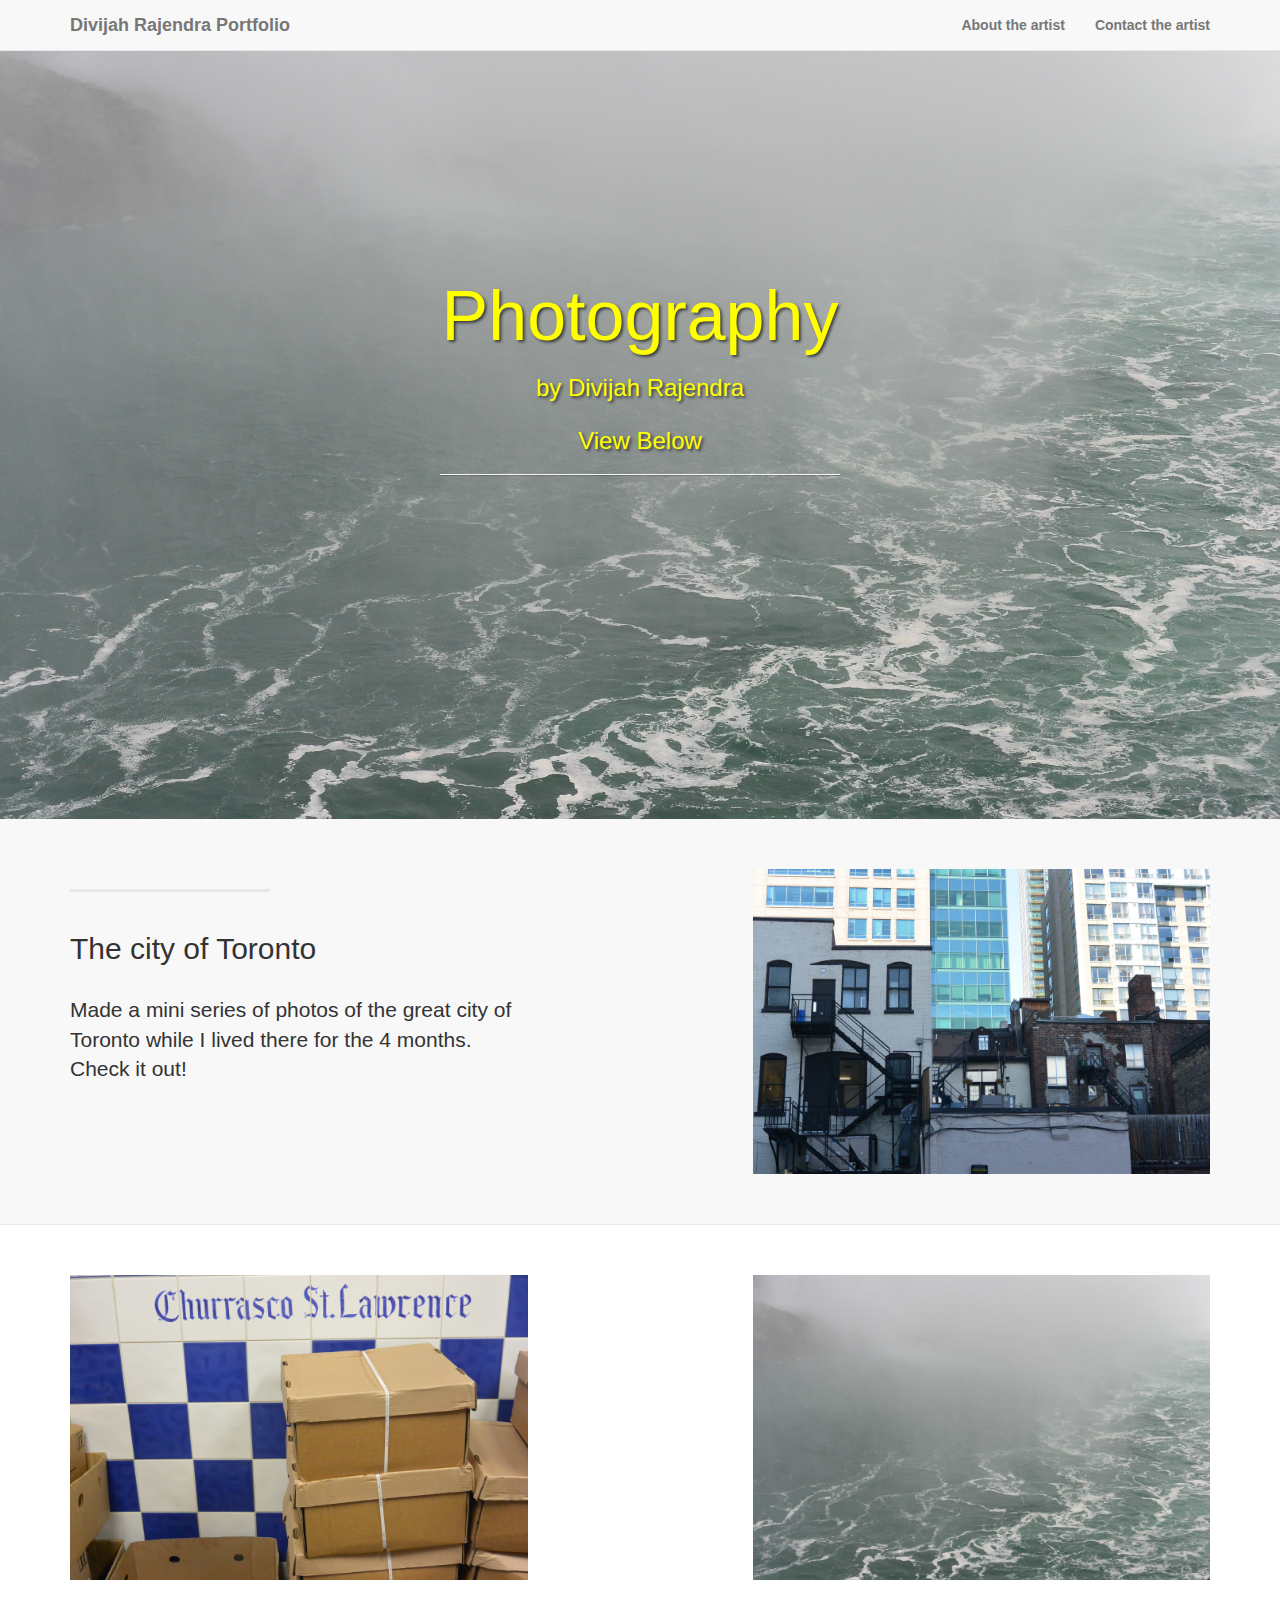
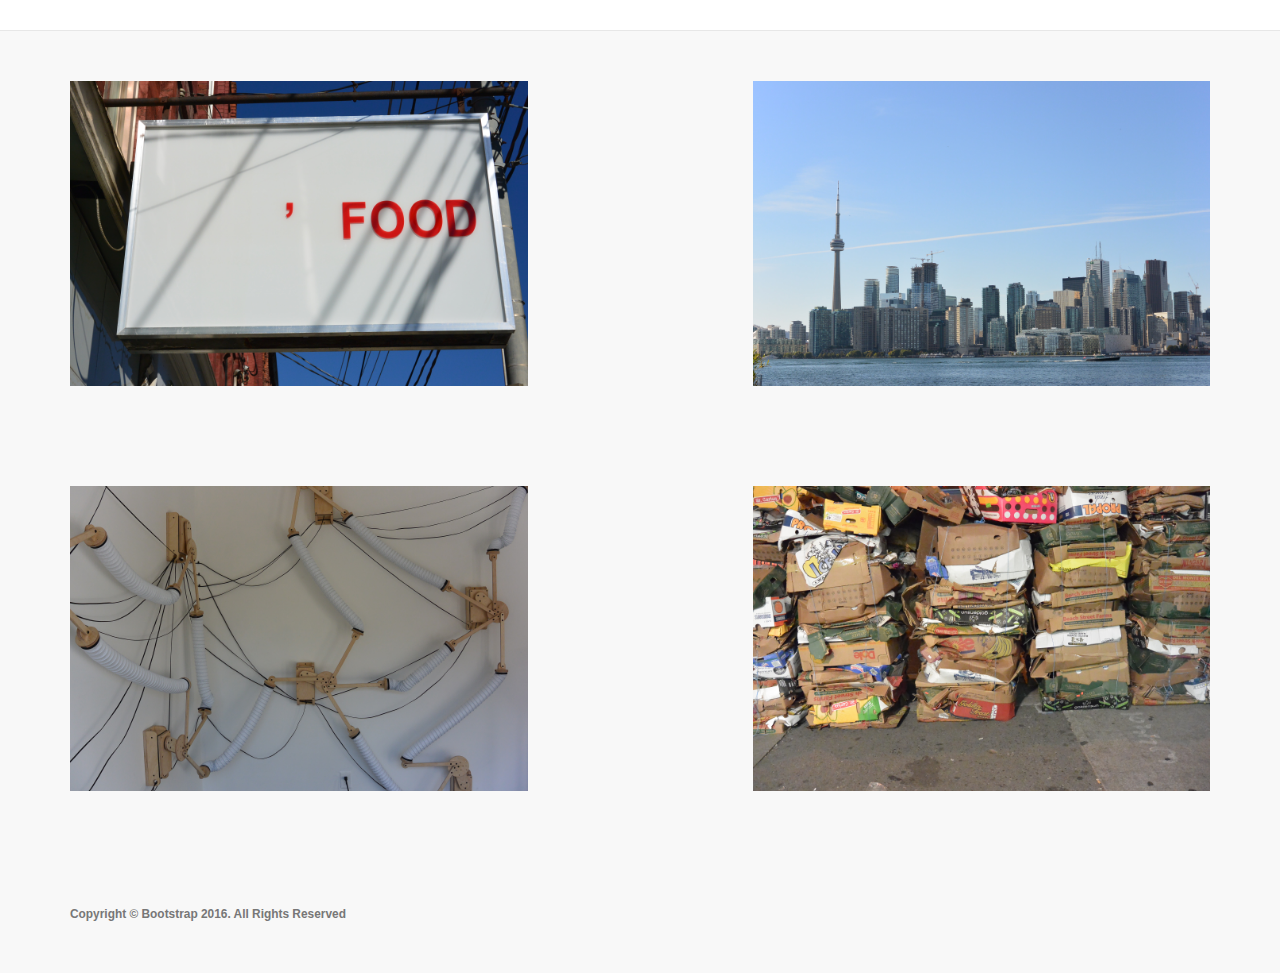
<file: index.html>
<!DOCTYPE html>
<html lang="en">

<head>

    <meta charset="utf-8">
    <meta http-equiv="X-UA-Compatible" content="IE=edge">
    <meta name="viewport" content="width=device-width, initial-scale=1">
    <meta name="description" content="">
    <meta name="author" content="">

    <title>Divijah Rajendra Assignment 2</title>

    <!-- Custom CSS -->
    <link href="css/stylesheet.css" rel="stylesheet">
    <link href="css/stylesheet.min.css" rel="stylesheet">

    <!-- Custom Fonts -->
    <link href="font-awesome/css/font-awesome.min.css" rel="stylesheet" type="text/css">
    <link href="https://fonts.googleapis.com/css?family=Lato:300,400,700,300italic,400italic,700italic" rel="stylesheet" type="text/css">
</head>

<body>

    <!-- Navigation -->
    <nav class="navbar navbar-default navbar-fixed-top topnav" role="navigation">
        <div class="container topnav">
            <!-- Brand and toggle get grouped for better mobile display -->
            <div class="navbar-header">
                <button type="button" class="navbar-toggle" data-toggle="collapse" data-target="#bs-example-navbar-collapse-1">
                    <span class="sr-only">Toggle navigation</span>
                    <span class="icon-bar"></span>
                    <span class="icon-bar"></span>
                    <span class="icon-bar"></span>
                </button>
                <a class="navbar-brand topnav" href="index.html">Divijah Rajendra Portfolio</a>
            </div>
            <!-- Collect the nav links, forms, and other content for toggling -->
            <div class="collapse navbar-collapse" id="bs-example-navbar-collapse-1">
                <ul class="nav navbar-nav navbar-right">
                    <li>
                        <a href="about.html">About the artist</a>
                    </li>
                    <li>
                        <a href="contact.html">Contact the artist</a>
                    </li>
                </ul>
            </div>
            <!-- /.navbar-collapse -->
        </div>
        <!-- /.container -->
    </nav>


    <!-- Header -->
    <a name="about"></a>
    <div class="intro-header">
        <div class="container">

            <div class="row">
                <div class="col-lg-12">
                    <div class="intro-message">
                        <h1>Photography</h1>
                        <h3>by Divijah Rajendra
                        <br>
                        <br>View Below
                        </h3>
                        <hr class="intro-divider">
                    </div>
                </div>
            </div>

        </div>
        <!-- /.container -->

    </div>
    <!-- /.intro-header -->

    <!-- Page Content -->

    <a name="services"></a>
    <div class="content-section-a">

        <div class="container">
            <div class="row">
                <div class="col-lg-5 col-sm-6">
                    <hr class="section-heading-spacer">
                    <div class="clearfix"></div>
                    <h2 class="section-heading">The city of Toronto</h2>
                    <p class="lead"> Made a mini series of photos of the great city of Toronto while I lived there for the 4 months. Check it out!</p>
                </div>
                <div class="col-lg-5 col-lg-offset-2 col-sm-6">
                    <img class="img-responsive" src="img/pic1.jpg" alt="">
                </div>
            </div>

        </div>
        <!-- /.container -->

    </div>
    <!-- /.content-section-a -->

    <div class="content-section-b">

        <div class="container">

            <div class="row">
                <div class="col-lg-5 col-sm-6">
                    <img class="img-responsive" src="img/pic2.jpg" alt="">
                </div>
                <div class="col-lg-5 col-lg-offset-2 col-sm-6">
                    <img class="img-responsive" src="img/pic3.jpg" alt="">
                </div>
            </div>

        </div>
        <!-- /.container -->

    </div>
    <!-- /.content-section-b -->

    <div class="content-section-a">

        <div class="container">

            <div class="row">
                <div class="col-lg-5 col-sm-6">
                    <img class="img-responsive" src="img/pic4.jpg" alt="">
                </div>
                <div class="col-lg-5 col-lg-offset-2 col-sm-6">
                    <img class="img-responsive" src="img/pic5.jpg" alt="">
                </div>
            </div>

        </div>
        <!-- /.container -->

    </div>
    <!-- /.content-section-c -->

    <div class="content-section-a">

        <div class="container">

            <div class="row">
                <div class="col-lg-5 col-sm-6">
                    <img class="img-responsive" src="img/pic8.jpg" alt="">
                </div>
                <div class="col-lg-5 col-lg-offset-2 col-sm-6">
                    <img class="img-responsive" src="img/pic7.jpg" alt="">
                </div>
            </div>

        </div>
        <!-- /.container -->

    </div>
    <!-- /.banner -->

    <!-- Footer -->
    <footer>
        <div class="container">
            <div class="row">
                <div class="col-lg-12">

                    <p class="copyright text-muted small">Copyright &copy; Bootstrap 2016. All Rights Reserved</p>
                </div>
            </div>
        </div>
    </footer>

    <!-- jQuery -->
    <script src="js/jquery.js"></script>

    <!-- Bootstrap Core JavaScript -->
    <script src="js/javascript.min.js"></script>

</body>

</html>
</file>
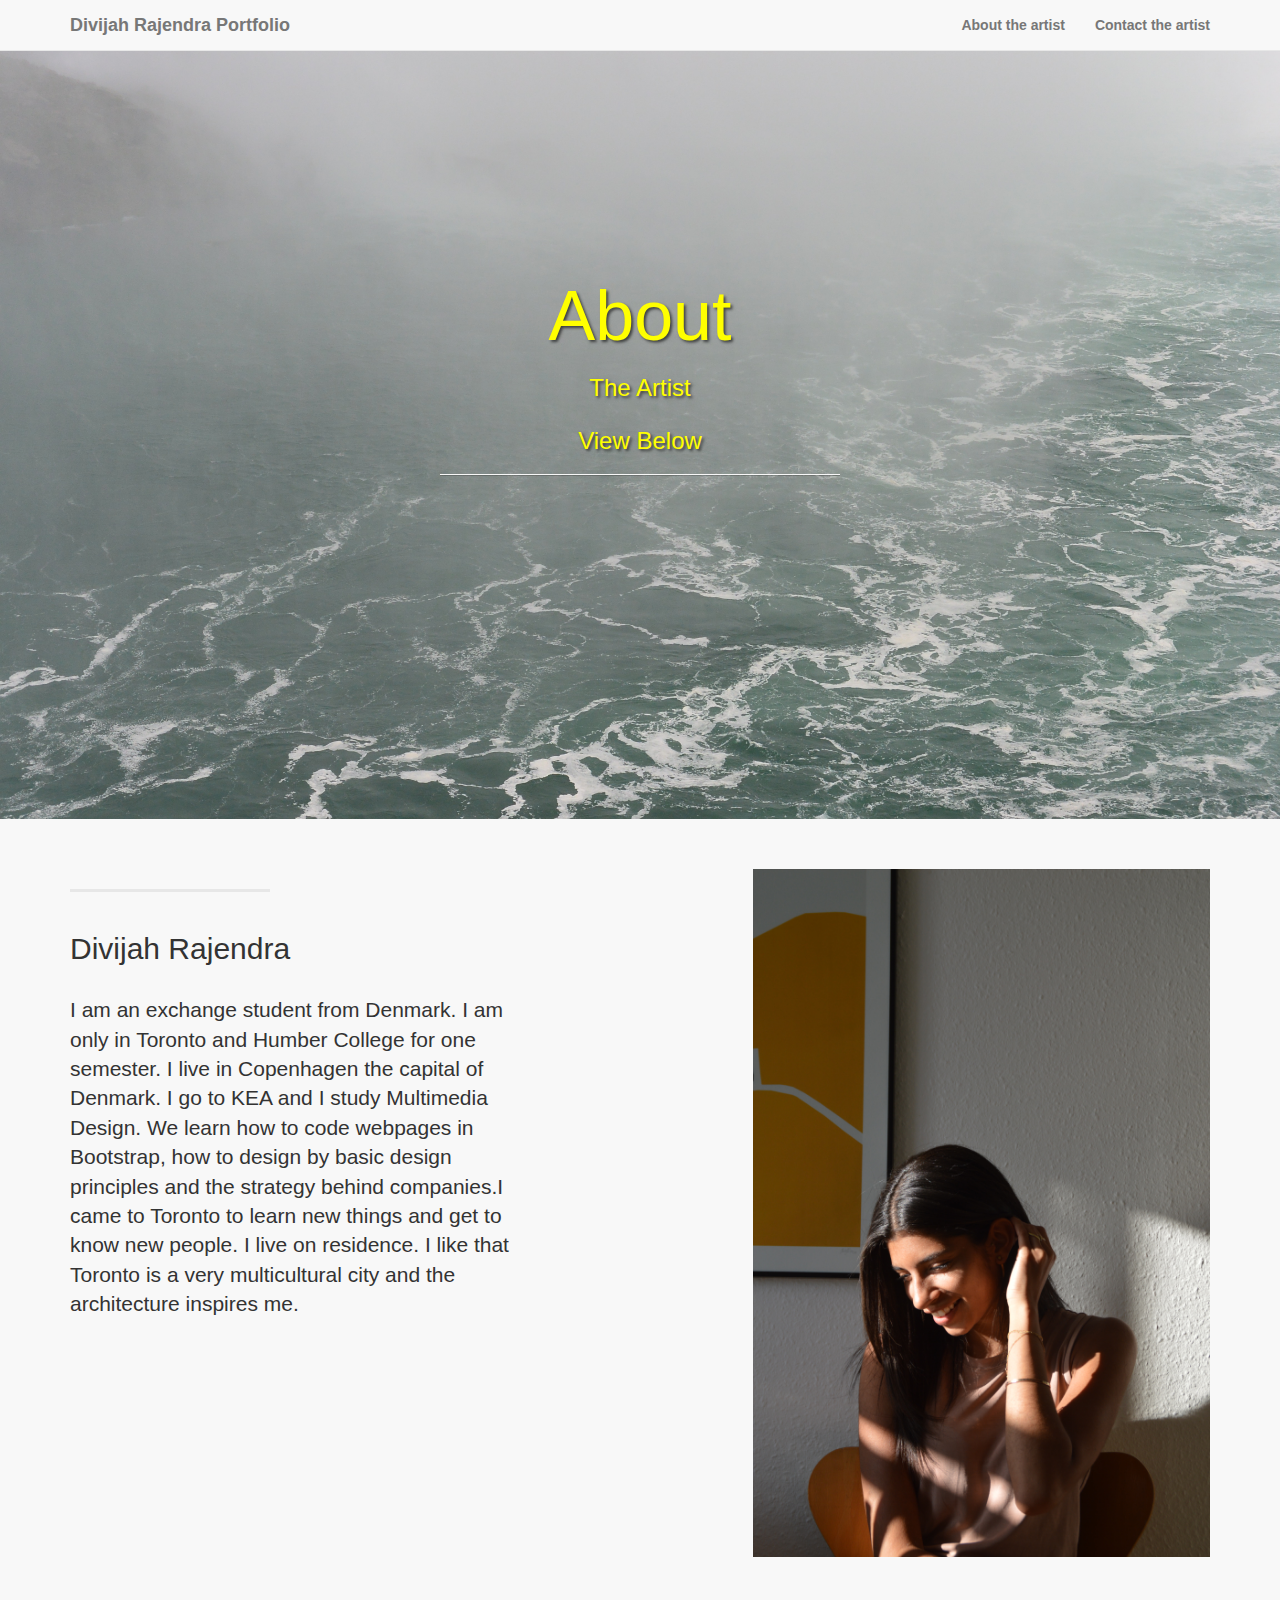
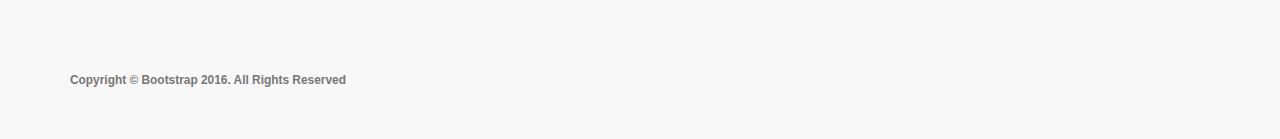
<file: about.html>
<!DOCTYPE html>
<html lang="en">

<head>

    <meta charset="utf-8">
    <meta http-equiv="X-UA-Compatible" content="IE=edge">
    <meta name="viewport" content="width=device-width, initial-scale=1">
    <meta name="description" content="">
    <meta name="author" content="">

    <title>Divijah Rajendra Assignment 2</title>

    <!-- Custom CSS -->
    <link href="css/stylesheet.css" rel="stylesheet">
    <link href="css/stylesheet.min.css" rel="stylesheet">

    <!-- Custom Fonts -->
    <link href="font-awesome/css/font-awesome.min.css" rel="stylesheet" type="text/css">
    <link href="https://fonts.googleapis.com/css?family=Lato:300,400,700,300italic,400italic,700italic" rel="stylesheet" type="text/css">
</head>

<body>

    <!-- Navigation -->
    <nav class="navbar navbar-default navbar-fixed-top topnav" role="navigation">
        <div class="container topnav">
            <!-- Brand and toggle get grouped for better mobile display -->
            <div class="navbar-header">
                <button type="button" class="navbar-toggle" data-toggle="collapse" data-target="#bs-example-navbar-collapse-1">
                    <span class="sr-only">Toggle navigation</span>
                    <span class="icon-bar"></span>
                    <span class="icon-bar"></span>
                    <span class="icon-bar"></span>
                </button>
                <a class="navbar-brand topnav" href="index.html">Divijah Rajendra Portfolio</a>
            </div>
            <!-- Collect the nav links, forms, and other content for toggling -->
            <div class="collapse navbar-collapse" id="bs-example-navbar-collapse-1">
                <ul class="nav navbar-nav navbar-right">
                    <li>
                        <a href="about.html">About the artist</a>
                    </li>
                    <li>
                        <a href="contact.html">Contact the artist</a>
                    </li>
                </ul>
            </div>
            <!-- /.navbar-collapse -->
        </div>
        <!-- /.container -->
    </nav>


    <!-- Header -->
    <a name="about"></a>
    <div class="intro-header">
        <div class="container">

            <div class="row">
                <div class="col-lg-12">
                    <div class="intro-message">
                        <h1>About</h1>
                        <h3>The Artist
                        <br>
                        <br>View Below
                        </h3>
                        <hr class="intro-divider">
                    </div>
                </div>
            </div>

        </div>
        <!-- /.container -->

    </div>
    <!-- /.intro-header -->

    <!-- Page Content -->

    <a name="services"></a>
    <div class="content-section-a">

        <div class="container">
            <div class="row">
                <div class="col-lg-5 col-sm-6">
                    <hr class="section-heading-spacer">
                    <div class="clearfix"></div>
                    <h2 class="section-heading">Divijah Rajendra</h2>
                    <p class="lead">I am an exchange student from Denmark. I am only in Toronto and Humber College for one semester. I live in Copenhagen the capital of Denmark. I go to KEA and I study Multimedia Design. We learn how to code webpages in Bootstrap, how to design by basic design principles and the strategy behind companies.I came to Toronto to learn new things and get to know new people. I live on residence. I like that Toronto is a very multicultural city and the architecture inspires me.</p>
                </div>
                <div class="col-lg-5 col-lg-offset-2 col-sm-6">
                    <img class="img-responsive" src="img/pic9.jpg" alt="">
                </div>
            </div>

        </div>
        <!-- /.container -->

    </div>


    <!-- Footer -->
    <footer>
        <div class="container">
            <div class="row">
                <div class="col-lg-12">

                    <p class="copyright text-muted small">Copyright &copy; Bootstrap 2016. All Rights Reserved</p>
                </div>
            </div>
        </div>
    </footer>

    <!-- jQuery -->
    <script src="js/jquery.js"></script>

    <!-- Bootstrap Core JavaScript -->
    <script src="js/javascript.min.js"></script>

</body>

</html>
</file>
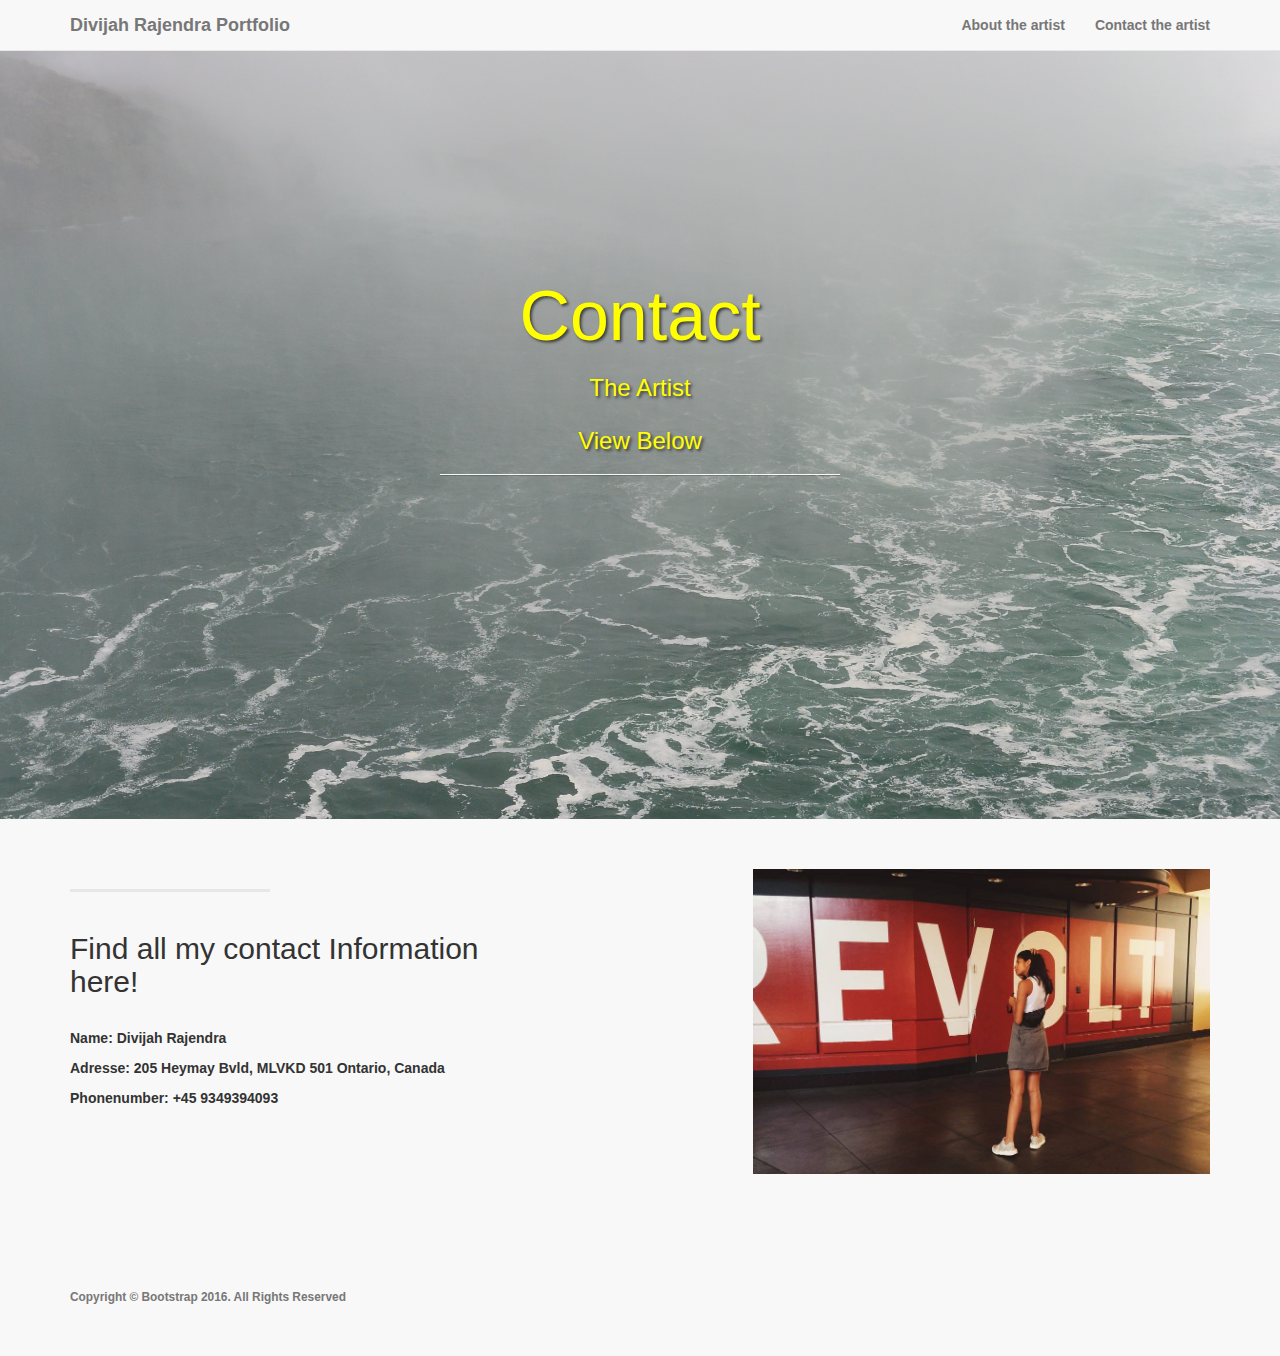
<file: contact.html>
<!DOCTYPE html>
<html lang="en">

<head>

    <meta charset="utf-8">
    <meta http-equiv="X-UA-Compatible" content="IE=edge">
    <meta name="viewport" content="width=device-width, initial-scale=1">
    <meta name="description" content="">
    <meta name="author" content="">

    <title>Divijah Rajendra Assignment 2</title>

    <!-- Custom CSS -->
    <link href="css/stylesheet.css" rel="stylesheet">
    <link href="css/stylesheet.min.css" rel="stylesheet">

    <!-- Custom Fonts -->
    <link href="font-awesome/css/font-awesome.min.css" rel="stylesheet" type="text/css">
    <link href="https://fonts.googleapis.com/css?family=Lato:300,400,700,300italic,400italic,700italic" rel="stylesheet" type="text/css">
</head>

<body>

    <!-- Navigation -->
    <nav class="navbar navbar-default navbar-fixed-top topnav" role="navigation">
        <div class="container topnav">
            <!-- Brand and toggle get grouped for better mobile display -->
            <div class="navbar-header">
                <button type="button" class="navbar-toggle" data-toggle="collapse" data-target="#bs-example-navbar-collapse-1">
                    <span class="sr-only">Toggle navigation</span>
                    <span class="icon-bar"></span>
                    <span class="icon-bar"></span>
                    <span class="icon-bar"></span>
                </button>
                <a class="navbar-brand topnav" href="index.html">Divijah Rajendra Portfolio</a>
            </div>
            <!-- Collect the nav links, forms, and other content for toggling -->
            <div class="collapse navbar-collapse" id="bs-example-navbar-collapse-1">
                <ul class="nav navbar-nav navbar-right">
                    <li>
                        <a href="about.html">About the artist</a>
                    </li>
                    <li>
                        <a href="contact.html">Contact the artist</a>
                    </li>
                </ul>
            </div>
            <!-- /.navbar-collapse -->
        </div>
        <!-- /.container -->
    </nav>


    <!-- Header -->
    <a name="about"></a>
    <div class="intro-header">
        <div class="container">

            <div class="row">
                <div class="col-lg-12">
                    <div class="intro-message">
                        <h1>Contact</h1>
                        <h3>The Artist
                        <br>
                        <br>View Below
                        </h3>
                        <hr class="intro-divider">
                    </div>
                </div>
            </div>

        </div>
        <!-- /.container -->

    </div>
    <!-- /.intro-header -->

    <!-- Page Content -->

    <a name="services"></a>
    <div class="content-section-a">

        <div class="container">
            <div class="row">
                <div class="col-lg-5 col-sm-6">
                    <hr class="section-heading-spacer">
                    <div class="clearfix"></div>
                    <h2 class="section-heading">Find all my contact Information here!</h2>

                    <p>Name: Divijah Rajendra</p>

                    <p>Adresse: 205 Heymay Bvld, MLVKD 501 Ontario, Canada </p>

                    <p>Phonenumber: +45 9349394093</p>

                </div>
                <div class="col-lg-5 col-lg-offset-2 col-sm-6">
                    <img class="img-responsive" src="img/pic10.jpg" alt="">
                </div>
            </div>

        </div>
        <!-- /.container -->

    </div>


    <!-- Footer -->
    <footer>
        <div class="container">
            <div class="row">
                <div class="col-lg-12">

                    <p class="copyright text-muted small">Copyright &copy; Bootstrap 2016. All Rights Reserved</p>
                </div>
            </div>
        </div>
    </footer>

    <!-- jQuery -->
    <script src="js/jquery.js"></script>

    <!-- Bootstrap Core JavaScript -->
    <script src="js/javascript.min.js"></script>

</body>

</html>
</file>
<file: css/stylesheet.css>
/*
 * Start Bootstrap - Landing Page (http://startbootstrap.com/)
 * Copyright 2013-2016 Start Bootstrap
 * Licensed under MIT (https://github.com/BlackrockDigital/startbootstrap/blob/gh-pages/LICENSE)
 */

body,
html {
    width: 100%;
    height: 100%;
}

body,
h1,
h2,
h3,
h4,
h5,
h6 {
    font-family: "Lato", "Helvetica Neue", Helvetica, Arial, sans-serif;
    font-weight: 700;
}

.topnav {
    font-size: 14px;
}

.lead {
    font-size: 18px;
    font-weight: 400;
}

.intro-header {
    padding-top: 50px;
    /* If you're making other pages, make sure there is 50px of padding to make sure the navbar doesn't overlap content! */
    padding-bottom: 95px;
    text-align: center;
    color: #f8f8f8;
    background: url(../img/pic3.jpg) no-repeat center center;
    background-size: cover;
}

.intro-message {
    position: relative;
    padding-top: 20%;
    padding-bottom: 20%;
}

.intro-message > h1 {
    margin: 0;
    text-shadow: 2px 2px 3px rgba(0, 0, 0, 0.6);
    font-size: 5em;
    color: yellow;
}

.intro-divider {
    width: 400px;
    border-top: 1px solid #f8f8f8;
    border-bottom: 1px solid rgba(0, 0, 0, 0.2);
}

.intro-message > h3 {
    text-shadow: 2px 2px 3px rgba(0, 0, 0, 0.6);
    color: yellow;
}

@media(max-width:767px) {
    .intro-message {
        padding-bottom: 15%;
    }
    .intro-message > h1 {
        font-size: 3em;
    }
    ul.intro-social-buttons > li {
        display: block;
        margin-bottom: 20px;
        padding: 0;
    }
    ul.intro-social-buttons > li:last-child {
        margin-bottom: 0;
    }
    .intro-divider {
        width: 100%;
    }
}

.network-name {
    text-transform: uppercase;
    font-size: 14px;
    font-weight: 400;
    letter-spacing: 2px;
}

.content-section-a {
    padding: 50px 0;
    background-color: #f8f8f8;
}

.content-section-b {
    padding: 50px 0;
    border-top: 1px solid #e7e7e7;
    border-bottom: 1px solid #e7e7e7;
}

.section-heading {
    margin-bottom: 30px;
}

.section-heading-spacer {
    float: left;
    width: 200px;
    border-top: 3px solid #e7e7e7;
}

.banner {
    padding: 100px 0;
    color: #f8f8f8;
    background: url(../img/banner-bg.jpg) no-repeat center center;
    background-size: cover;
}

.banner h2 {
    margin: 0;
    text-shadow: 2px 2px 3px rgba(0, 0, 0, 0.6);
    font-size: 3em;
}

.banner ul {
    margin-bottom: 0;
}

.banner-social-buttons {
    float: right;
    margin-top: 0;
}

@media(max-width:1199px) {
    ul.banner-social-buttons {
        float: left;
        margin-top: 15px;
    }
}

@media(max-width:767px) {
    .banner h2 {
        margin: 0;
        text-shadow: 2px 2px 3px rgba(0, 0, 0, 0.6);
        font-size: 3em;
    }
    ul.banner-social-buttons > li {
        display: block;
        margin-bottom: 20px;
        padding: 0;
    }
    ul.banner-social-buttons > li:last-child {
        margin-bottom: 0;
    }
}

footer {
    padding: 50px 0;
    background-color: #f8f8f8;
}

p.copyright {
    margin: 15px 0 0;
}
</file>
